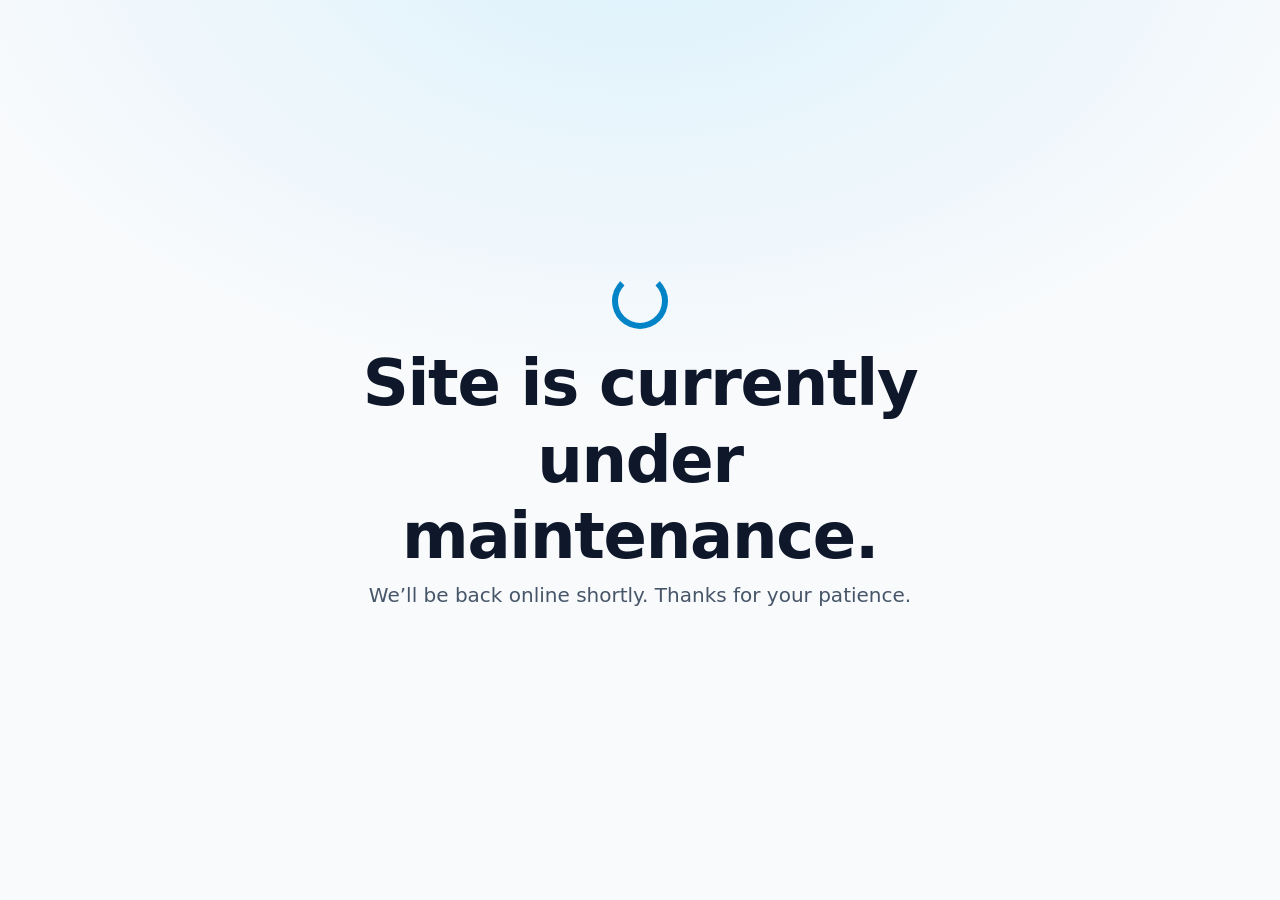
<file: index.html>
<!doctype html>
<html lang="en">
<head>
  <meta charset="utf-8" />
  <meta name="viewport" content="width=device-width, initial-scale=1" />
  <title>Under Maintenance</title>
  <meta name="robots" content="noindex, nofollow" />
  <style>
    :root {
      --bg: #0f172a;        /* slate-900 */
      --fg: #e2e8f0;        /* slate-200 */
      --muted: #94a3b8;     /* slate-400 */
      --accent: #38bdf8;    /* sky-400 */
    }
    @media (prefers-color-scheme: light) {
      :root { --bg:#f8fafc; --fg:#0f172a; --muted:#475569; --accent:#0284c7; }
    }
    * { box-sizing: border-box }
    html, body { height: 100%; margin: 0; }
    body {
      background: radial-gradient(1200px 800px at 50% -10%, rgba(56,189,248,0.15), transparent 60%),
                  var(--bg);
      color: var(--fg);
      font-family: system-ui, -apple-system, Segoe UI, Roboto, Ubuntu, Cantarell, "Helvetica Neue", Arial, "Noto Sans", "Apple Color Emoji", "Segoe UI Emoji", "Segoe UI Symbol", sans-serif;
      display: grid;
      place-items: center;
      padding: 2rem;
    }
    main {
      text-align: center;
      max-width: 60ch;
      line-height: 1.2;
    }
    h1 {
      font-size: clamp(2.2rem, 4vw + 1rem, 4rem);
      margin: 0 0 0.5rem 0;
      letter-spacing: -0.02em;
    }
    p {
      margin: 0.25rem 0 1.25rem;
      color: var(--muted);
      font-size: clamp(1rem, 1vw + 0.6rem, 1.25rem);
    }
    .gear {
      width: 56px; height: 56px; margin: 0 auto 1rem;
      border-radius: 50%;
      border: 6px solid var(--accent);
      border-top-color: transparent;
      animation: spin 1.4s linear infinite;
    }
    @keyframes spin { to { transform: rotate(360deg); } }
    footer { margin-top: 1.25rem; font-size: 0.95rem; color: var(--muted); }
    small { opacity: 0.9; }
  </style>
</head>
<body>
  <main role="main" aria-live="polite">
    <div class="gear" aria-hidden="true"></div>
    <h1>Site is currently under maintenance.</h1>
    <p>We’ll be back online shortly. Thanks for your patience.</p>
    <!-- Optional contact line; remove if not needed -->
    <footer>
    </footer>
  </main>
</body>
</html>
</file>
